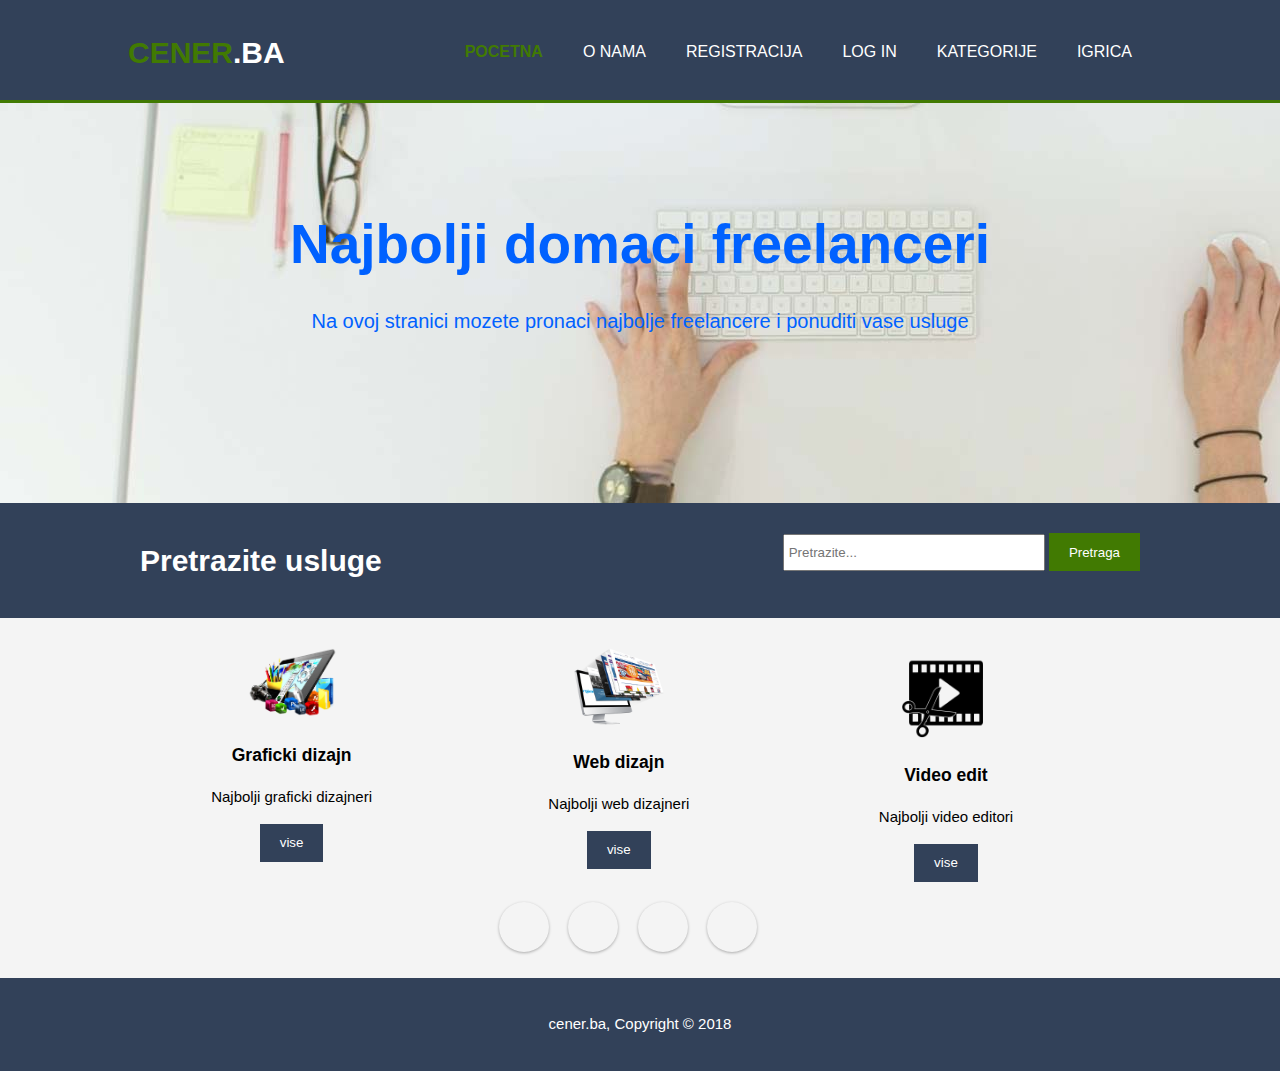
<file: index.html>
<!DOCTYPE html>
<html>
<head>
	 <meta charset="utf-8">
	 <meta name="viewport" content="width=device-width">
	 <title>Cener</title>
	 <link rel="stylesheet" type="text/css" href="./css/style.css">
	 <link rel="shortcut icon" href="./img/km10a.ico"/>
	 <link rel="stylesheet" href="http://code.ionicframework.com/ionicons/2.0.1/css/ionicons.min.css">
</head>
<body>
	<header>
		<div class="container">
			<div id="branding">
				<h1><span class="highlight">cener</span>.ba</h1>
			</div>
			<nav>
				<ul>
					<li class="current"><a href="index.html">pocetna</a></li>
					<li><a href="onama.html">o nama</a></li>
					<li><a href="reg.html">registracija</a></li>
					<li><a href="login.html">log in</a></li>
					<li><a href="">Kategorije</a>
						<ul>
						<li><a href="wd.html">Web dizajn</a></li>
						<li><a href="gd.html">Graficki dizajn</a></li>
						<li><a href="ve.html">Video edit</a></li>
						<li><a href="">Voiceover</a></li>
						</ul>	
					</li>
					<li><a href="igrica.html">Igrica</a></li>
				</ul>
			</nav>
		</div>
	</header>

	<section id="showcase">
		<div class="container">
			<h1>Najbolji domaci freelanceri</h1>
			<p>Na ovoj stranici mozete pronaci najbolje freelancere i ponuditi vase usluge</p>
		</div>
	</section>

	<section id="pretraga">
		<div class="container">
			<h1>Pretrazite usluge</h1>
			<form>
				<input type="text" name="" placeholder="Pretrazite...">
				<button type="submit" class="dugme_1">Pretraga</button>
			</form>
		</div>
	</section>
	<section id="boxes">
		<div class="container">
			<div class="box">
				<img src="./img/graphicdesign.png">
				<h3>Graficki dizajn</h3>
				<p>Najbolji graficki dizajneri</p>
				<button onclick="window.location.href='gd.html'" type="submit" class="dugme_2">vise</button>
			</div>
			<div class="box">
				<img src="./img/webdesign.png">
				<h3>Web dizajn</h3>
				<p>Najbolji web dizajneri</p>
				<button onclick="window.location.href='wd.html'" type="submit" class="dugme_2">vise</button>
			</div>
			<div class="box">
				<img src="./img/videoedit.png">
				<h3>Video edit</h3>
				<p>Najbolji video editori</p>
				<button onclick="window.location.href='ve.html'" type="submit" class="dugme_2">vise</button>
			</div>
		</div>

		
		
	</section>
	<div class="SocialMedia">
			<ul>
				<li><a href="a"><i class="ion-social-facebook"></i></a></li>
				<li><a href="b"><i class="ion-social-instagram"></i></a></li>
				<li><a href="c"><i class="ion-social-whatsapp"></i></a></li>
				<li><a href="c"><i class="ion-social-twitter"></i></a></li>
			</ul>
		</div>



	<footer>
		<p>cener.ba, Copyright &copy; 2018</p>
	</footer>
</body>
</html>
</file>
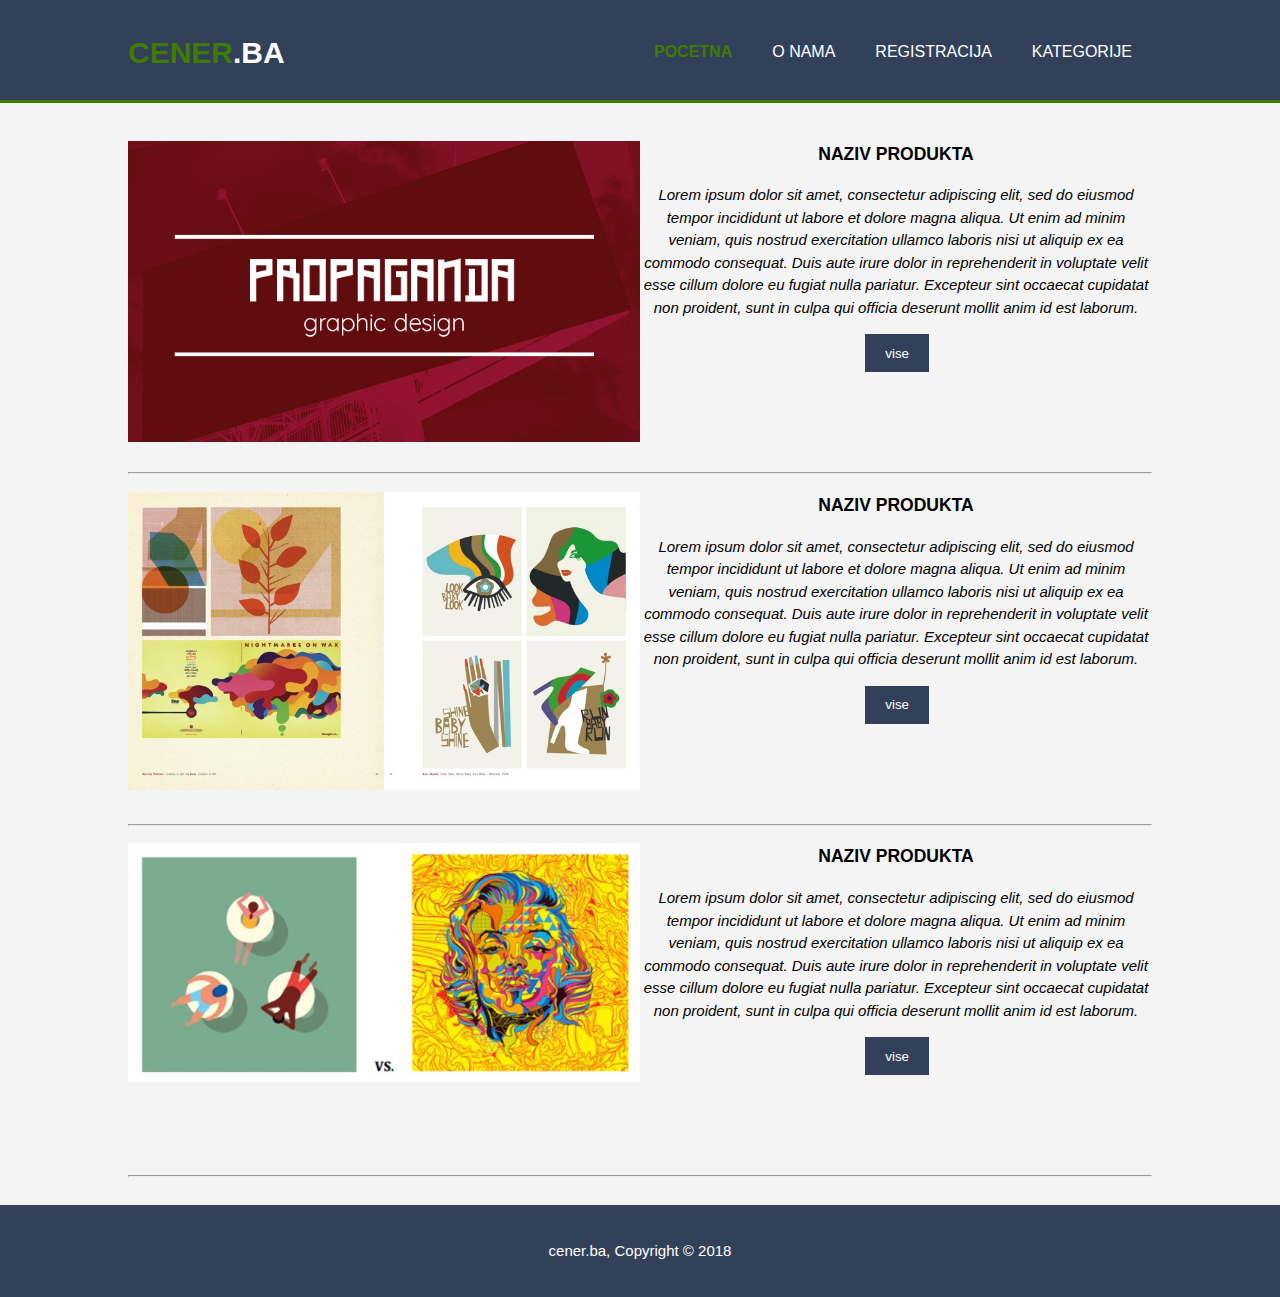
<file: gd.html>
<!DOCTYPE html>
<html>
<head>
	 <meta charset="utf-8">
	 <meta name="viewport" content="width=device-width">
	 <title>Cener</title>
	 <link rel="stylesheet" type="text/css" href="./css/style.css">
	 <link rel="shortcut icon" href="./img/km10a.ico"/>
</head>
<body>
	<header>
		<div class="container">
			<div id="branding">
				<h1><span class="highlight">cener</span>.ba</h1>
			</div>
			<nav>
				<ul>
					<li class="current"><a href="index.html">pocetna</a></li>
					<li><a href="onama.html">o nama</a></li>
					<li><a href="reg.html">registracija</a></li>
					<li><a href="login.html">Kategorije</a>
						<ul>
						<li><a href="wd.html">Web dizajn</a></li>
						<li><a href="gd.html">Graficki dizajn</a></li>
						<li><a href="ve.html">Video edit</a></li>
						<li><a href="">Voiceover</a></li>
						</ul>	
					</li>
				</ul>
			</nav>
		</div>
	</header>

	
	<section id="produkti">
		<div class="container">
			<div class="produkt">
				<img src="./img/gd1.jpg">
				<h3>naziv produkta</h3>
				<p>Lorem ipsum dolor sit amet, consectetur adipiscing elit, sed do eiusmod tempor incididunt ut labore et dolore magna aliqua. Ut enim ad minim veniam, quis nostrud exercitation ullamco laboris nisi ut aliquip ex ea commodo consequat. Duis aute irure dolor in reprehenderit in voluptate velit esse cillum dolore eu fugiat nulla pariatur. Excepteur sint occaecat cupidatat non proident, sunt in culpa qui officia deserunt mollit anim id est laborum.</p>
				<button type="submit" class="dugme_2">vise</button>
				
			</div>

			<hr>

			<div class="produkt">
				<img src="./img/gd3.jpg">
				<h3>naziv produkta</h3>
				<p>Lorem ipsum dolor sit amet, consectetur adipiscing elit, sed do eiusmod tempor incididunt ut labore et dolore magna aliqua. Ut enim ad minim veniam, quis nostrud exercitation ullamco laboris nisi ut aliquip ex ea commodo consequat. Duis aute irure dolor in reprehenderit in voluptate velit esse cillum dolore eu fugiat nulla pariatur. Excepteur sint occaecat cupidatat non proident, sunt in culpa qui officia deserunt mollit anim id est laborum.</p>
				<button type="submit" class="dugme_2">vise</button>
			</div>

			<hr>

			<div class="produkt">
				<img src="./img/gd2.jpg">
				<h3>naziv produkta</h3>
				<p>Lorem ipsum dolor sit amet, consectetur adipiscing elit, sed do eiusmod tempor incididunt ut labore et dolore magna aliqua. Ut enim ad minim veniam, quis nostrud exercitation ullamco laboris nisi ut aliquip ex ea commodo consequat. Duis aute irure dolor in reprehenderit in voluptate velit esse cillum dolore eu fugiat nulla pariatur. Excepteur sint occaecat cupidatat non proident, sunt in culpa qui officia deserunt mollit anim id est laborum.</p>
				<button type="submit" class="dugme_2">vise</button>
			</div>

			<hr>

		</div>
		
	</section>

	<footer>
		<p>cener.ba, Copyright &copy; 2018</p>
	</footer>
</body>
</html>
</file>
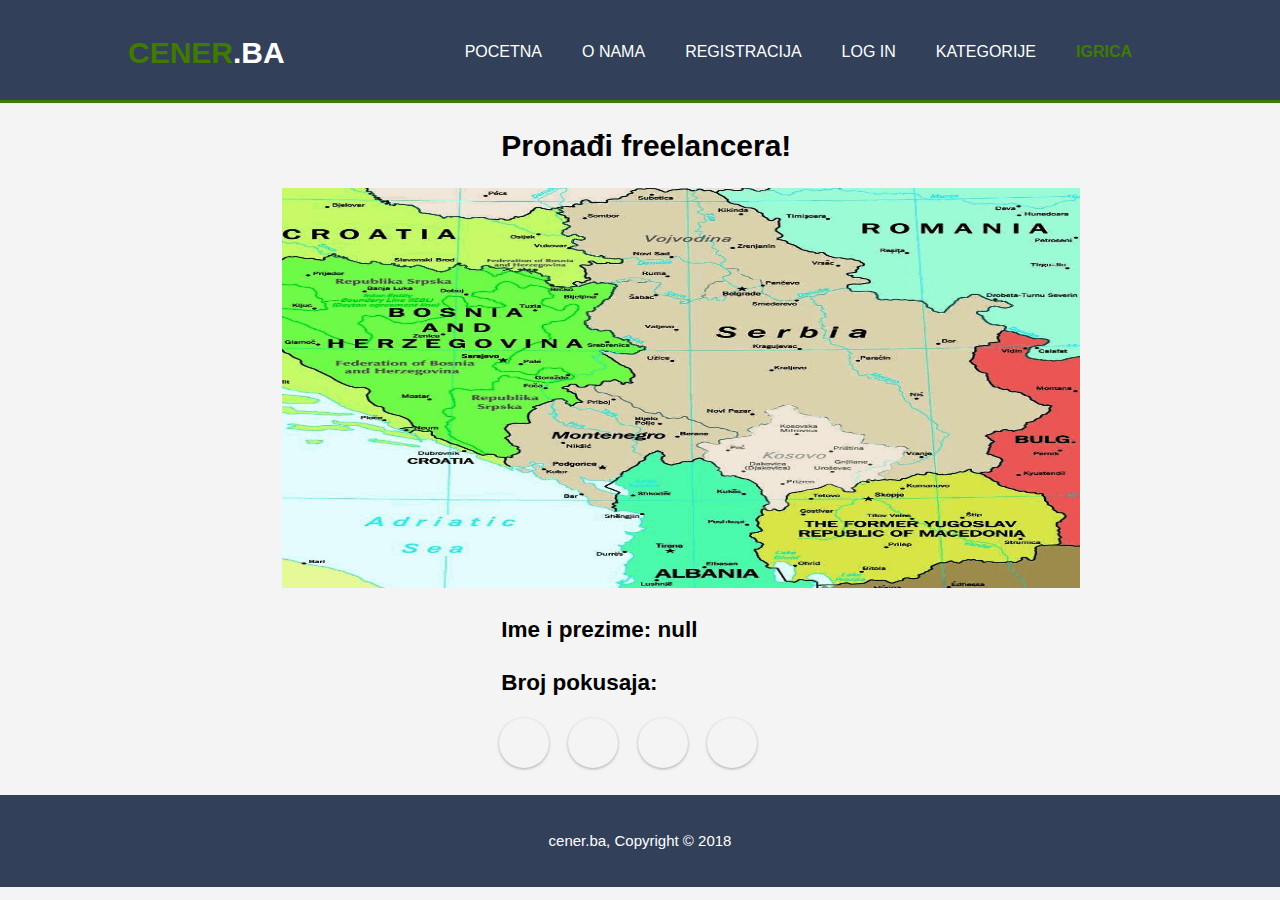
<file: igrica.html>
<!DOCTYPE html>
<html>
<head>
	 <meta charset="utf-8">
	 <meta name="viewport" content="width=device-width">
	 <title>Cener</title>
	 <link rel="stylesheet" type="text/css" href="./css/style.css">
	 <link rel="shortcut icon" href="./img/km10a.ico"/>
	 <link rel="stylesheet" href="http://code.ionicframework.com/ionicons/2.0.1/css/ionicons.min.css">
	     <script src="https://code.jquery.com/jquery-2.1.0.js"></script>
</head>
<body>
	<header>
		<div class="container">
			<div id="branding">
				<h1><span class="highlight">cener</span>.ba</h1>
			</div>
			<nav>
				<ul>
					<li><a href="index.html">pocetna</a></li>
					<li><a href="onama.html">o nama</a></li>
					<li><a href="reg.html">registracija</a></li>
					<li><a href="login.html">log in</a></li>
					<li><a href="">Kategorije</a>
						<ul>
						<li><a href="wd.html">Web dizajn</a></li>
						<li><a href="gd.html">Graficki dizajn</a></li>
						<li><a href="ve.html">Video edit</a></li>
						<li><a href="">Voiceover</a></li>
						</ul>	
					</li>
					<li class="current"><a href="igrica.html">Igrica</a></li>
				</ul>
			</nav>
		</div>
	</header>

<div id="igra">
	<div>
    <h1 id="naslovig">Pronađi freelancera!</h1>
 <img style="width: 80%;" id="blago" width=400 height=400
 src="./img/treasuremap.jpg"></img>
</div>
<div id="infoig">
	<h2 id="ime">Ime i prezime:</h2>
	<h2 id="brpok">Broj pokusaja:</h2>
	</div>

	<script>

		var clicks = 0;
		var pagex = 0;
		var pagey = 0;
		var udaljenost = 0;
		var size = 400;

		
 var width = 400;
var height = 400;


var getRandomNumber = function (size)
{
return  Math.floor(Math.random() * size);
}

var targetX = getRandomNumber(size-1);
var targetY=getRandomNumber(size-1);



$( "#blago" ).click(function(e) {
clicks++;
izmjena(clicks);
pagex= e.pageX;
pagey = e.pageY;
var diffX = pagex - targetX;

var diffY = pagey - targetY;



var rez = Math.sqrt((diffX * diffX) + (diffY * diffY));

var rez1 = getDistanceHint(rez);
alert(rez1);

});




var getDistanceHint = function (rez) {
	var distance = rez;
if (distance < 8) {
  var popust = 100 - clicks;
return "Čestitamo!\nOsvojili ste besplatan PhotoShop ";
} 
else if (distance <10 ) {
return "Vrelo!";
}else if (distance < 20) {
return "Veoma toplo";
} else if (distance < 40) {
return "Toplije";
} else if (distance < 80) {
return "Toplo";
} else if (distance < 160) {
return "Hladno";
} else if (distance < 320) {
return "Veoma hladno";
} 
else { 
  return "Ledeno!";
}
};

var starinaslov = document.getElementById("ime");
var novinaslov = prompt("Unesite ime i prezime");
starinaslov.innerHTML = "Ime i prezime: "+ novinaslov;

var izmjena = function()
{
  var starirez= document.getElementById("brpok");
starirez.innerHTML = "Broj pokusaja: " + clicks;
}

	
	</script>
</div>

<div class="SocialMedia">
			<ul>
				<li><a href="a"><i class="ion-social-facebook"></i></a></li>
				<li><a href="b"><i class="ion-social-instagram"></i></a></li>
				<li><a href="c"><i class="ion-social-whatsapp"></i></a></li>
				<li><a href="c"><i class="ion-social-twitter"></i></a></li>
			</ul>
		</div>



	<footer>
		<p>cener.ba, Copyright &copy; 2018</p>
	</footer>
</body>
</html>
</file>
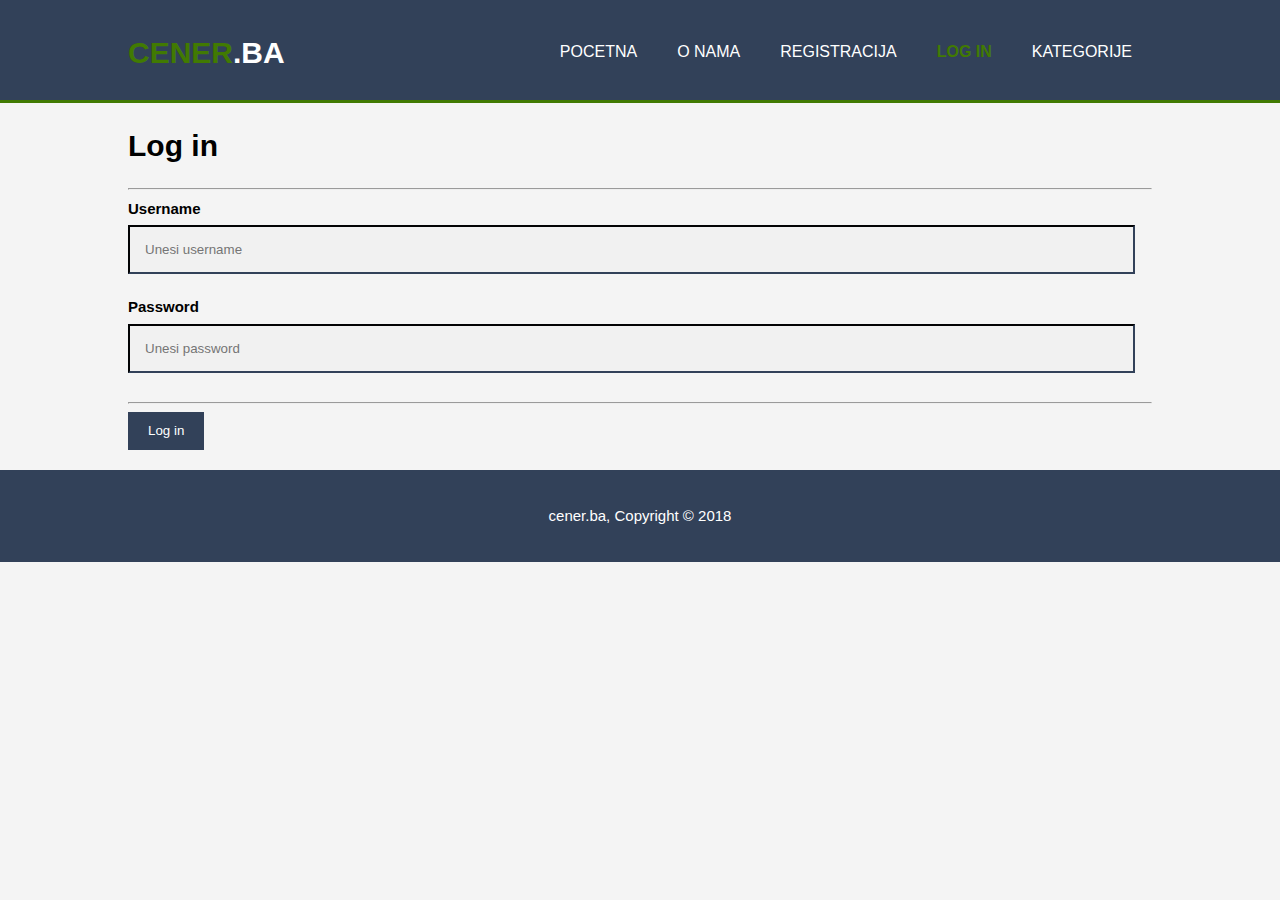
<file: login.html>
<?php include('server.php') ?>
<!DOCTYPE html>
<html>
<head>
	 <meta charset="utf-8">
	 <meta name="viewport" content="width=device-width">
	 <title>Log in</title>
	 <link rel="stylesheet" type="text/css" href="./css/style.css">
	 <link rel="shortcut icon" href="./img/km10a.ico"/>
</head>
<body>

	<header>
		<div class="container">
			<div id="branding">
				<h1><span class="highlight">cener</span>.ba</h1>
			</div>
			<nav>
				<ul>
					<li><a href="index.html">pocetna</a></li>
					<li><a href="onama.html">o nama</a></li>
					<li><a href="reg.html">registracija</a></li>
					<li class="current"><a href="login.html">log in</a></li>
					<li><a href="">Kategorije</a>
						<ul>
						<li><a href="wd.html">Web dizajn</a></li>
						<li><a href="gd.html">Graficki dizajn</a></li>
						<li><a href="ve.html">Video edit</a></li>
						<li><a href="">Voiceover</a></li>
						</ul>	
					</li>

				</ul>
			</nav>
		</div>
	</header>

	<form action= "login.php" class="registracija">
  <div class="container">
    <h1>Log in</h1>
    <hr>

    <label for="username"><b>Username</b></label>
    <input type="text" placeholder="Unesi username" name="username" required>

    <label for="psw"><b>Password</b></label>
    <input type="password" placeholder="Unesi password" name="password" required>

    <hr>

    <button type="submit" class="dugme_2">Log in</button>
  </div>



</form>
	<footer>
		<p>cener.ba, Copyright &copy; 2018</p>
	</footer>

</body>
</html>
</file>
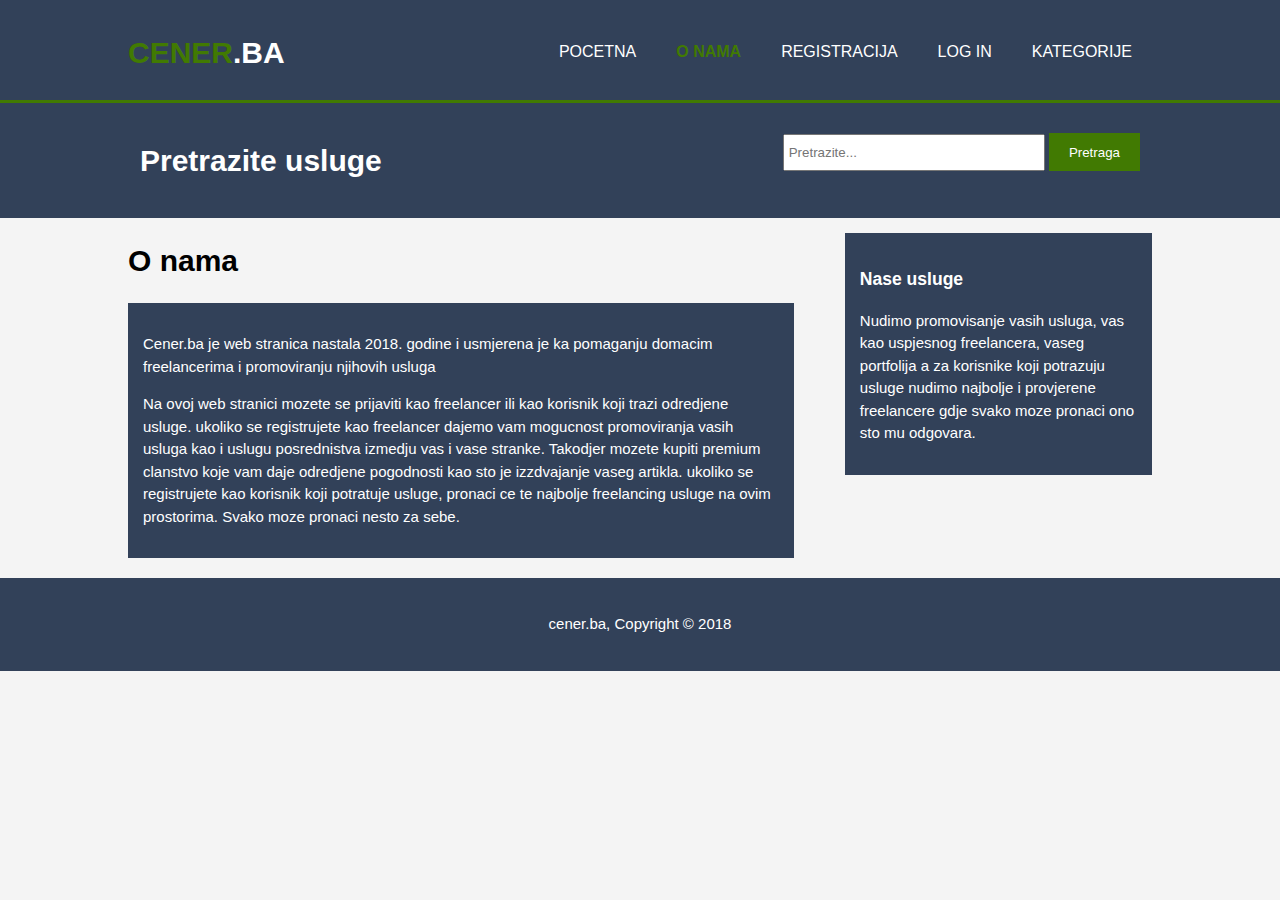
<file: onama.html>
<!DOCTYPE html>
<html>
<head>
	<meta charset="utf-8">
	 <meta name="viewport" content="width=device-width">
	<title>O nama</title>
	<link rel="stylesheet" type="text/css" href="./css/style.css">
	<link rel="shortcut icon" href="./img/km10a.ico"/>
</head>
<body>
	<header>
		<div class="container">
			<div id="branding">
				<h1><span class="highlight">cener</span>.ba</h1>
			</div>
			<nav>
				<ul>
					<li><a href="index.html">pocetna</a></li>
					<li class="current"><a href="onama.html">o nama</a></li>
					<li><a href="reg.html">registracija</a></li>
					<li><a href="login.html">log in</a></li>
					<li><a href="">Kategorije</a>
						<ul>
						<li><a href="wd.html">Web dizajn</a></li>
						<li><a href="gd.html">Graficki dizajn</a></li>
						<li><a href="ve.html">Video edit</a></li>
						<li><a href="">Voiceover</a></li>
						</ul>	
					</li>
				</ul>
			</nav>
		</div>
	</header>

	<section id="pretraga">
		<div class="container">
			<h1>Pretrazite usluge</h1>
			<form>
				<input type="text" name="" placeholder="Pretrazite...">
				<button type="submit" class="dugme_1">Pretraga</button>
			</form>
		</div>
		</section>

		<section id="info">
			<div class="container">
				<article id="main">
					<h1 class="naslov">O nama</h1>
					<div class="dark">
					<p>Cener.ba je web stranica nastala 2018. godine i usmjerena je ka pomaganju domacim freelancerima i promoviranju njihovih usluga</p>
					<p>Na ovoj web stranici mozete se prijaviti kao freelancer ili kao korisnik koji trazi odredjene usluge. ukoliko se registrujete kao freelancer dajemo vam mogucnost promoviranja vasih usluga kao i uslugu posrednistva izmedju vas i vase stranke. Takodjer mozete kupiti premium clanstvo koje vam daje odredjene pogodnosti kao sto je izzdvajanje vaseg artikla. ukoliko se registrujete kao korisnik koji potratuje usluge, pronaci ce te najbolje freelancing usluge na ovim prostorima. Svako moze pronaci nesto za sebe.</p>
				</div>
				</article>

				<aside id="sidebar">
					<div class="dark">
					<h3>Nase usluge</h3>
					<p>Nudimo promovisanje vasih usluga, vas kao uspjesnog freelancera, vaseg portfolija a za korisnike koji potrazuju usluge nudimo najbolje i provjerene freelancere gdje svako moze pronaci ono sto mu odgovara.</p>
					
					</div>
				</aside>
				
			</div>
			
		</section>

	<footer>
		<p>cener.ba, Copyright &copy; 2018</p>
	</footer>

</body>
</html>
</file>
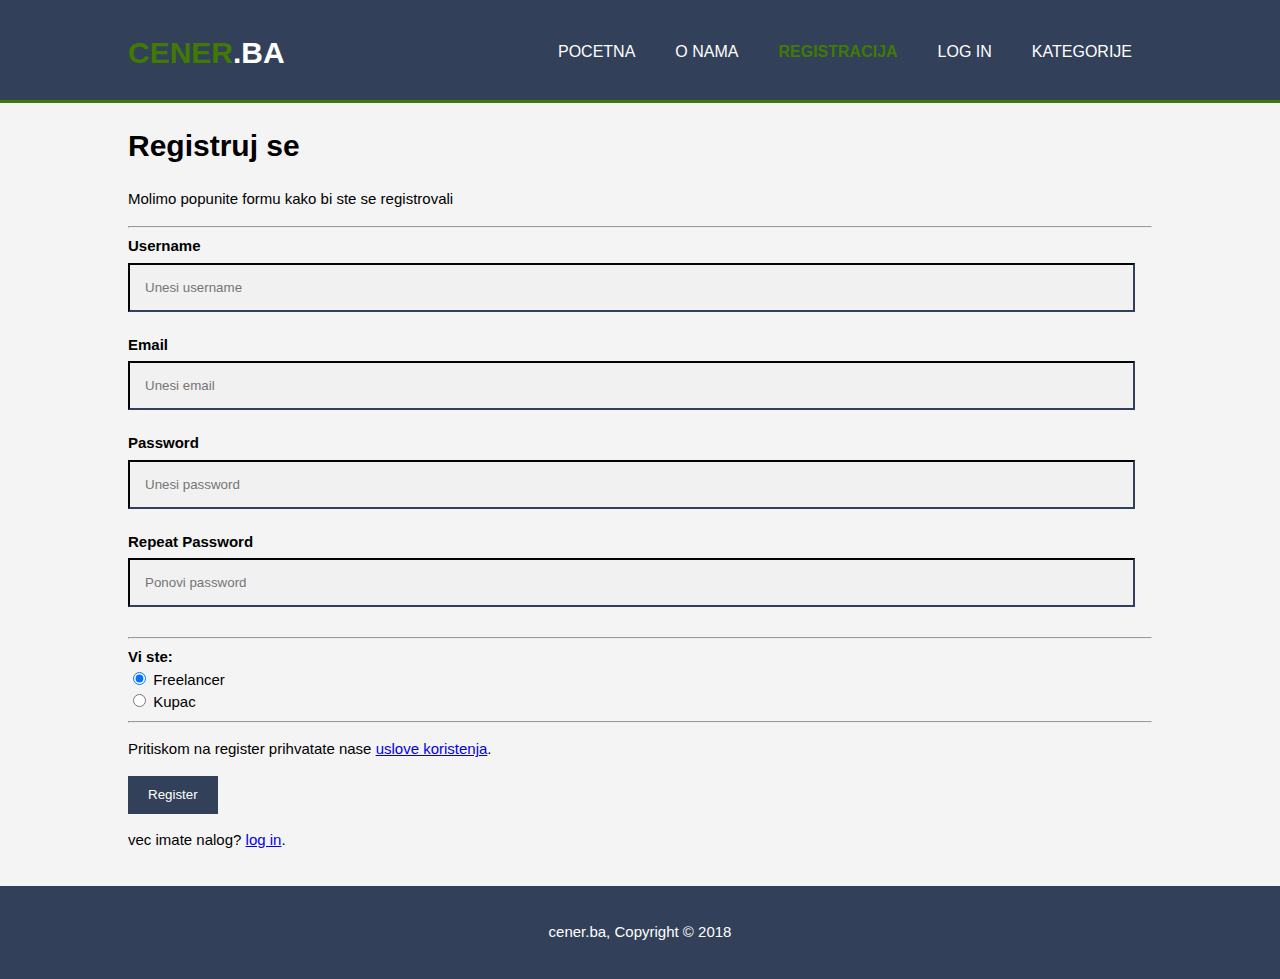
<file: reg.html>
<!DOCTYPE html>
<html>
<head>
	<meta charset="utf-8">
	 <meta name="viewport" content="width=device-width">
	 <title>Registracija</title>
	 <link rel="stylesheet" type="text/css" href="./css/style.css">
	 <link rel="shortcut icon" href="./img/km10a.ico"/>
</head>
<body>
	<header>
		<div class="container">
			<div id="branding">
				<h1><span class="highlight">cener</span>.ba</h1>
			</div>
			<nav>
				<ul>
					<li><a href="index.html">pocetna</a></li>
					<li><a href="onama.html">o nama</a></li>
					<li class="current"><a href="reg.html">registracija</a></li>
					<li><a href="login.html">log in</a></li>
					<li><a href="">Kategorije</a>
						<ul>
						<li><a href="wd.html">Web dizajn</a></li>
						<li><a href="gd.html">Graficki dizajn</a></li>
						<li><a href="ve.html">Video edit</a></li>
						<li><a href="">Voiceover</a></li>
						</ul>	
					</li>
				</ul>
			</nav>
		</div>
	</header>
	<form action= "insert.php" method="post" class="registracija">
  <div class="container">
    <h1>Registruj se</h1>
    <p>Molimo popunite formu kako bi ste se registrovali</p>
    <hr>

    <label for="username"><b>Username</b></label>
    <input type="text" placeholder="Unesi username" name="username" required>

    <label for="email"><b>Email</b></label>
    <input type="text" placeholder="Unesi email" name="email" required>

    <label for="password"><b>Password</b></label>
    <input type="password" placeholder="Unesi password" name="password_1" required>

    <label for="psw-repeat"><b>Repeat Password</b></label>
    <input type="password" placeholder="Ponovi password" name="password_2" required>
    <hr>

    <label for="tip"><b>Vi ste:</b></label><br>
    <input type="radio" name="tip" value="freelancer" checked> Freelancer<br>
 	<input type="radio" name="tip" value="kupac"> Kupac<br>
 	<hr>

    <p>Pritiskom na register prihvatate nase <a href="#">uslove koristenja</a>.</p>
    <button type="submit" class="dugme_2" name="reg_user" value="submit">Register</button>
  </div>

  <div class="container signin">
    <p>vec imate nalog? <a href="#">log in</a>.</p>
  </div>
</form>
	<footer>
		<p>cener.ba, Copyright &copy; 2018</p>
	</footer>

</body>
</html>
</file>
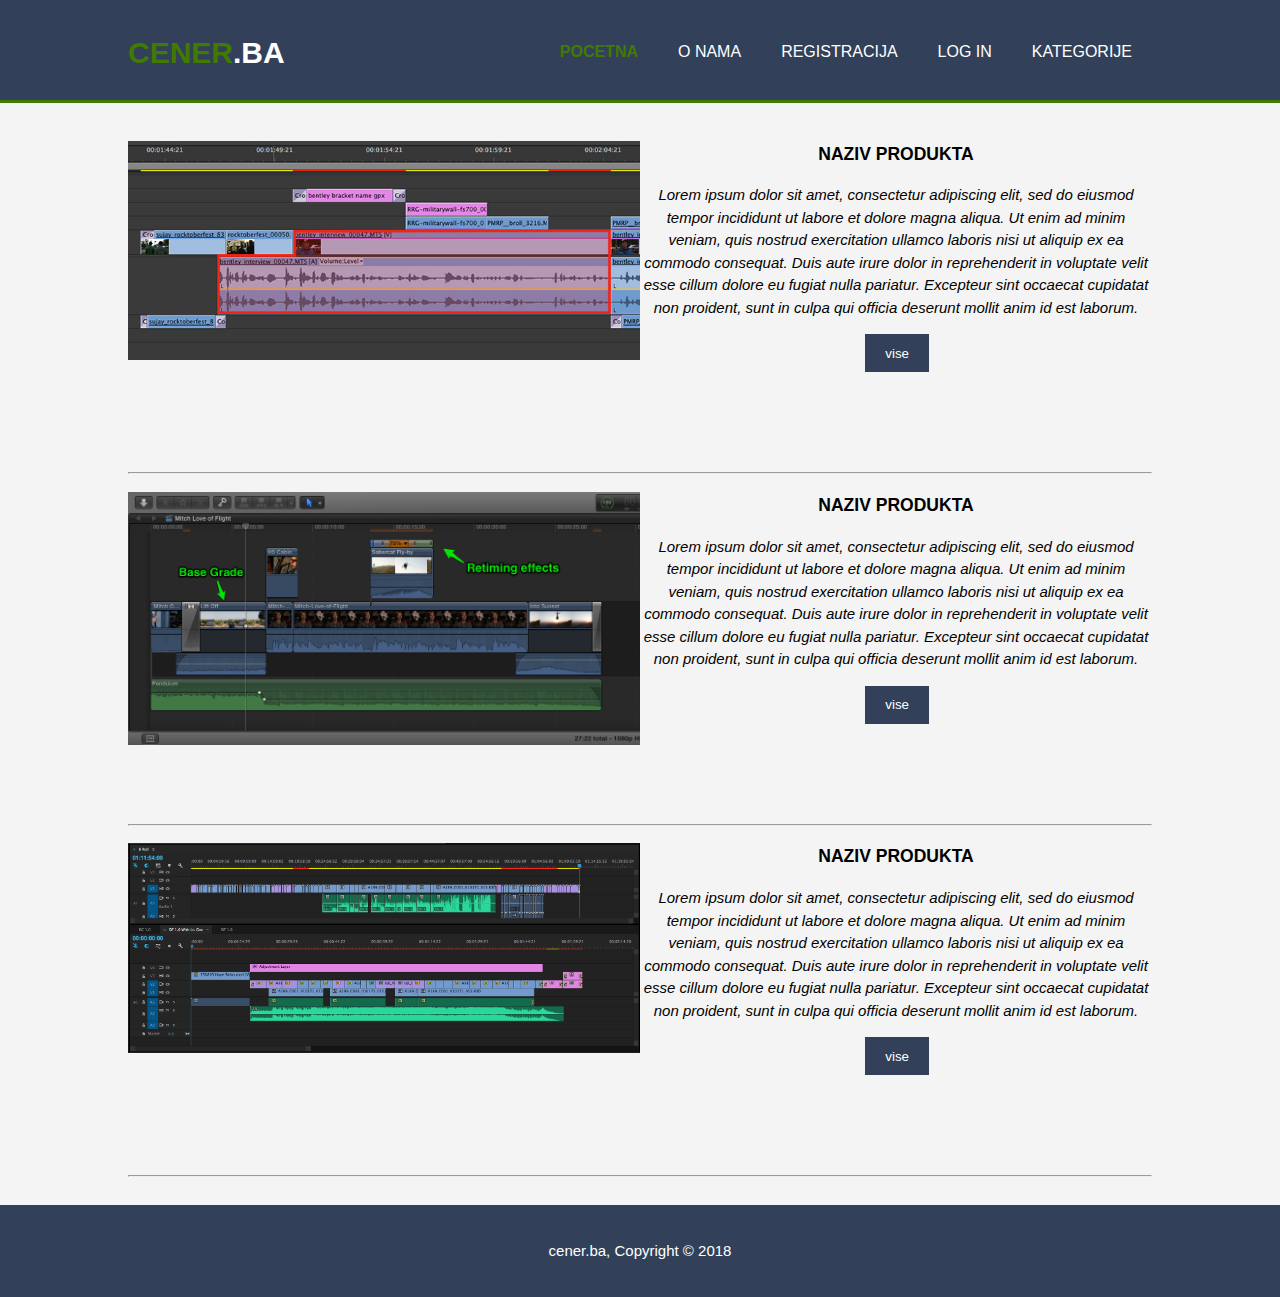
<file: ve.html>
<!DOCTYPE html>
<html>
<head>
	 <meta charset="utf-8">
	 <meta name="viewport" content="width=device-width">
	 <title>Cener</title>
	 <link rel="stylesheet" type="text/css" href="./css/style.css">
	 <link rel="shortcut icon" href="./img/km10a.ico"/>
</head>
<body>
	<header>
		<div class="container">
			<div id="branding">
				<h1><span class="highlight">cener</span>.ba</h1>
			</div>
			<nav>
				<ul>
					<li class="current"><a href="index.html">pocetna</a></li>
					<li><a href="onama.html">o nama</a></li>
					<li><a href="reg.html">registracija</a></li>
					<li><a href="login.html">log in</a></li>
					<li><a href="">Kategorije</a>
						<ul>
						<li><a href="wd.html">Web dizajn</a></li>
						<li><a href="gd.html">Graficki dizajn</a></li>
						<li><a href="ve.html">Video edit</a></li>
						<li><a href="">Voiceover</a></li>
						</ul>	
					</li>
				</ul>
			</nav>
		</div>
	</header>

	
	<section id="produkti">
		<div class="container">
			<div class="produkt">
				<img src="./img/ve1.jpg">
				<h3>naziv produkta</h3>
				<p>Lorem ipsum dolor sit amet, consectetur adipiscing elit, sed do eiusmod tempor incididunt ut labore et dolore magna aliqua. Ut enim ad minim veniam, quis nostrud exercitation ullamco laboris nisi ut aliquip ex ea commodo consequat. Duis aute irure dolor in reprehenderit in voluptate velit esse cillum dolore eu fugiat nulla pariatur. Excepteur sint occaecat cupidatat non proident, sunt in culpa qui officia deserunt mollit anim id est laborum.</p>
				<button type="submit" class="dugme_2">vise</button>
				
			</div>

			<hr>

			<div class="produkt">
				<img src="./img/ve2.jpg">
				<h3>naziv produkta</h3>
				<p>Lorem ipsum dolor sit amet, consectetur adipiscing elit, sed do eiusmod tempor incididunt ut labore et dolore magna aliqua. Ut enim ad minim veniam, quis nostrud exercitation ullamco laboris nisi ut aliquip ex ea commodo consequat. Duis aute irure dolor in reprehenderit in voluptate velit esse cillum dolore eu fugiat nulla pariatur. Excepteur sint occaecat cupidatat non proident, sunt in culpa qui officia deserunt mollit anim id est laborum.</p>
				<button type="submit" class="dugme_2">vise</button>
			</div>

			<hr>

			<div class="produkt">
				<img src="./img/ve3.png">
				<h3>naziv produkta</h3>
				<p>Lorem ipsum dolor sit amet, consectetur adipiscing elit, sed do eiusmod tempor incididunt ut labore et dolore magna aliqua. Ut enim ad minim veniam, quis nostrud exercitation ullamco laboris nisi ut aliquip ex ea commodo consequat. Duis aute irure dolor in reprehenderit in voluptate velit esse cillum dolore eu fugiat nulla pariatur. Excepteur sint occaecat cupidatat non proident, sunt in culpa qui officia deserunt mollit anim id est laborum.</p>
				<button type="submit" class="dugme_2">vise</button>
			</div>

			<hr>

		</div>
		
	</section>

	<footer>
		<p>cener.ba, Copyright &copy; 2018</p>
	</footer>
</body>
</html>
</file>
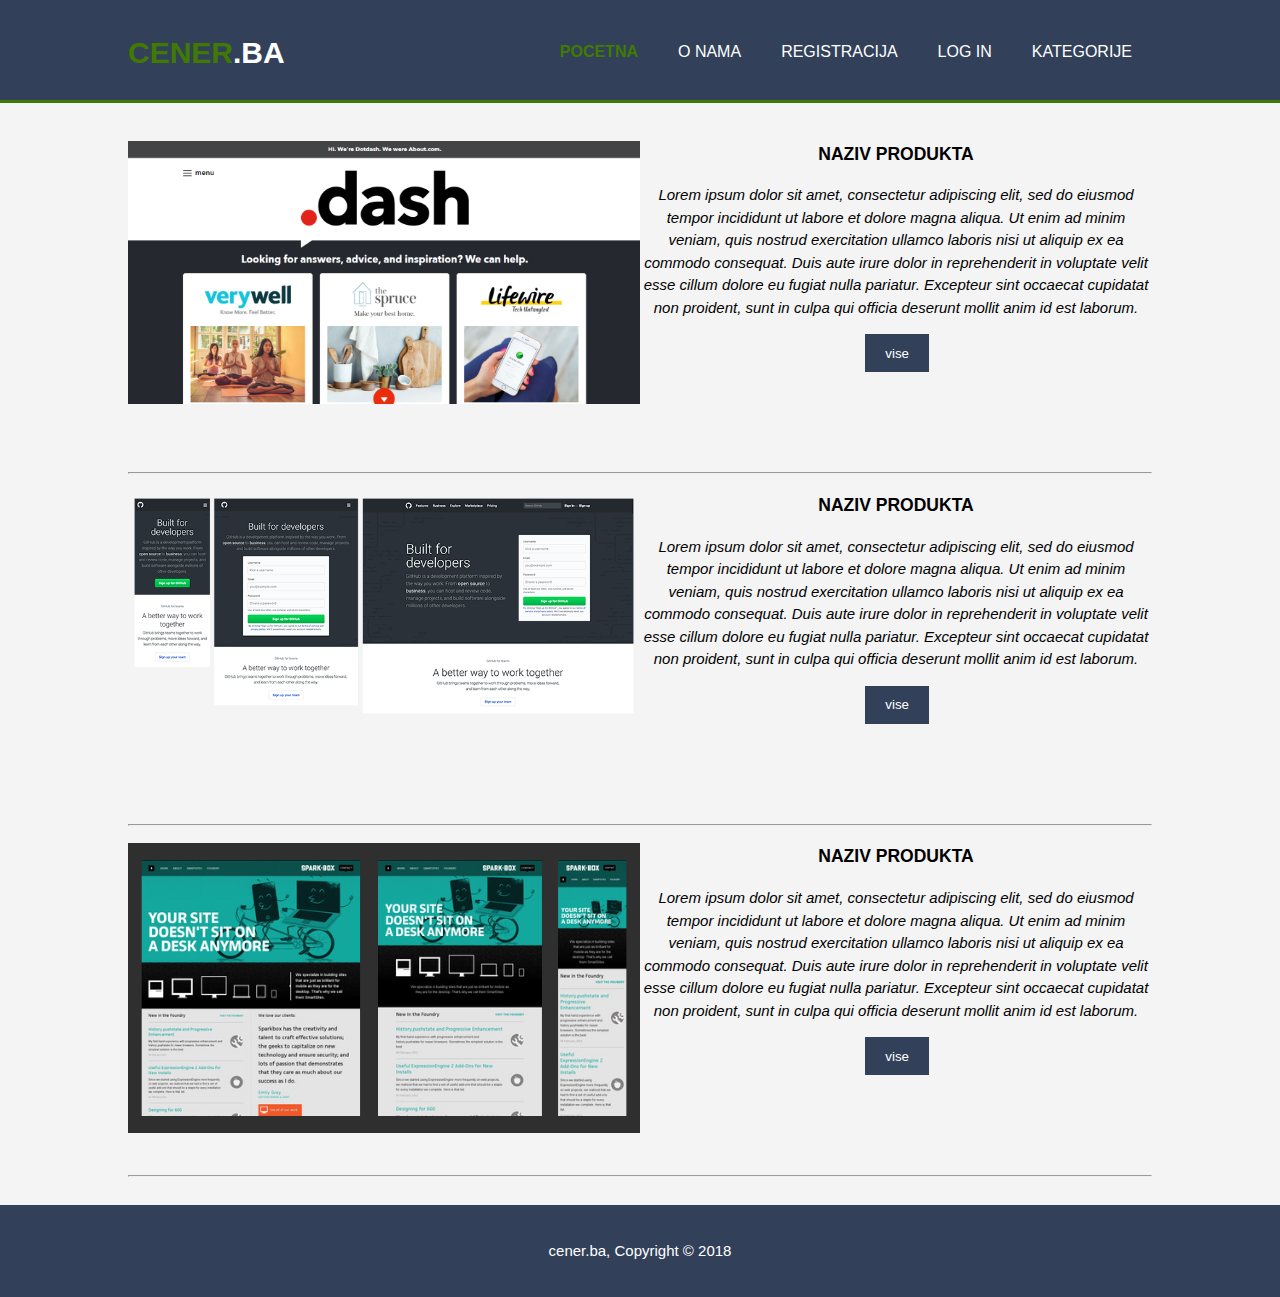
<file: wd.html>
<!DOCTYPE html>
<html>
<head>
	 <meta charset="utf-8">
	 <meta name="viewport" content="width=device-width">
	 <title>Cener</title>
	 <link rel="stylesheet" type="text/css" href="./css/style.css">
	 <link rel="shortcut icon" href="./img/km10a.ico"/>
</head>
<body>
	<header>
		<div class="container">
			<div id="branding">
				<h1><span class="highlight">cener</span>.ba</h1>
			</div>
			<nav>
				<ul>
					<li class="current"><a href="index.html">pocetna</a></li>
					<li><a href="onama.html">o nama</a></li>
					<li><a href="reg.html">registracija</a></li>
					<li><a href="login.html">log in</a></li>
					<li><a href="">Kategorije</a>
						<ul>
						<li><a href="wd.html">Web dizajn</a></li>
						<li><a href="gd.html">Graficki dizajn</a></li>
						<li><a href="ve.html">Video edit</a></li>
						<li><a href="">Voiceover</a></li>
						</ul>	
					</li>
				</ul>
			</nav>
		</div>
	</header>

	
	<section id="produkti">
		<div class="container">
			<div class="produkt">
				<img src="./img/wd1.png">
				<h3>naziv produkta</h3>
				<p>Lorem ipsum dolor sit amet, consectetur adipiscing elit, sed do eiusmod tempor incididunt ut labore et dolore magna aliqua. Ut enim ad minim veniam, quis nostrud exercitation ullamco laboris nisi ut aliquip ex ea commodo consequat. Duis aute irure dolor in reprehenderit in voluptate velit esse cillum dolore eu fugiat nulla pariatur. Excepteur sint occaecat cupidatat non proident, sunt in culpa qui officia deserunt mollit anim id est laborum.</p>
				<button type="submit" class="dugme_2">vise</button>
				
			</div>

			<hr>

			<div class="produkt">
				<img src="./img/wd3.png">
				<h3>naziv produkta</h3>
				<p>Lorem ipsum dolor sit amet, consectetur adipiscing elit, sed do eiusmod tempor incididunt ut labore et dolore magna aliqua. Ut enim ad minim veniam, quis nostrud exercitation ullamco laboris nisi ut aliquip ex ea commodo consequat. Duis aute irure dolor in reprehenderit in voluptate velit esse cillum dolore eu fugiat nulla pariatur. Excepteur sint occaecat cupidatat non proident, sunt in culpa qui officia deserunt mollit anim id est laborum.</p>
				<button type="submit" class="dugme_2">vise</button>
			</div>

			<hr>

			<div class="produkt">
				<img src="./img/wd2.jpg">
				<h3>naziv produkta</h3>
				<p>Lorem ipsum dolor sit amet, consectetur adipiscing elit, sed do eiusmod tempor incididunt ut labore et dolore magna aliqua. Ut enim ad minim veniam, quis nostrud exercitation ullamco laboris nisi ut aliquip ex ea commodo consequat. Duis aute irure dolor in reprehenderit in voluptate velit esse cillum dolore eu fugiat nulla pariatur. Excepteur sint occaecat cupidatat non proident, sunt in culpa qui officia deserunt mollit anim id est laborum.</p>
				<button type="submit" class="dugme_2">vise</button>
			</div>

			<hr>

		</div>
		
	</section>

	<footer>
		<p>cener.ba, Copyright &copy; 2018</p>
	</footer>
</body>
</html>
</file>
<file: css/style.css>
body{
  font: 15px/1.5 Arial, Helvetica,sans-serif;
  padding:0;
  margin:0;
  background-color:#f4f4f4;
}

/* Global */
header #branding h1{
	text-transform: uppercase;
}

.container{
  width:80%;
  margin:auto;
  overflow:hidden;
}

ul{
  margin:0;
  padding:0;
}

.dugme_1{
  height:38px;
  background:#417a02;
  border:0;
  padding-left: 20px;
  padding-right:20px;
  color:#ffffff;
}
.dugme_2{
  height:38px;
  background:#324159;
  border:0;
  padding-left: 20px;
  padding-right:20px;
  color:#ffffff;
}

.dugme_2:hover{
	background:#417a02;
}

.dark{
	padding: 15px;
	background: #324159;
	color: white;
}

/* header **/
header{
	background: #324159;
	color: white;
	padding-top: 30px;
	min-height: 70px;
	border-bottom: #417a02 3px solid;
}

header a{
	color: white;
	text-decoration: none;
	text-transform: uppercase;
	font-size: 16px;
}



header li{
	float: left;
	display: inline;
	padding: 0 20px 0 20px;
}

header #branding{
	float: left;
}

header #branding h1{
	margin: 0;
}

header nav{
	float: right;
	margin-top: 10px;
}

header ul li{

	list-style: none;

}

header ul li ul{

	display: block;
	position: absolute;
	
}

header ul li ul li{
	width: 150px;
	background-color: #4f5968;	
}

header ul li ul li:hover{
	background-color: #417a02;	

}
header ul li ul li a:hover{
	color: #000000;	
	
}

header ul li ul li{
	display: none;
}

header ul li:hover ul li{

	display: block;
}

header .highlight, header .current a{
	color:#417a02;
	font-weight: bold;
}

header a:hover{
	color:grey;
	font-weight: bold;
}

/* showcase */
#showcase{
	min-height: 400px;
	background:url('../img/freelancer.jpg') no-repeat 0 -400px;
	text-align: center;
	color: #0061ff;
}

#showcase h1{
	margin-top: 100px;
	font-size: 55px;
	margin-bottom: 10px;
}

#showcase p{
	font-size: 20px;
}
#pretraga{
	padding: 15px;
	color: white;
	background: #324159;
}

#pretraga h1{
	float: left;
}
#pretraga form{
	float: right;
	margin-top: 15px;
}
#pretraga input[type="text"]{
	padding: 4px;
	height: 25px;
	width: 250px;
}

/*boxes*/

#boxes{
	margin-top: 20px;

}
#boxes .box{
	float: left;
	width: 30%;
	padding: 10px;
	text-align: center;
}

#boxes .box img{
	width: 90px;
}

.SocialMedia{
	margin-left: 39%;
	margin-top: 10px;
		 
}

.SocialMedia ul{
	list-style: none;

}

.SocialMedia li{
	display: inline-block;
	width: 50px;
	height: 50px;
	margin-right: 15px;
	box-shadow: 0px 1px 3px rgb(0,0,0, .3);
	border-radius: 50px;
	position: relative;
	overflow: hidden;


}

.SocialMedia li a{
	color: #373737;
	font-size: 30px;
	position: absolute;
	top: 50%;
	left: 50%;
	transform: translate(-50% ,-50%);
	transition: .5s;

}

.SocialMedia li:before{
	content: '' ;
	width: 100%;
	height: 100%;
	top: 100%;
	left: 0%;
	display: inline-block;
	background-color: #3B5998;
	position: absolute;
	transition: .5s;

}

.SocialMedia li:nth-child(1):before{
		background-color: #3B5998;
	}

.SocialMedia li:nth-child(4):before{
		background-color: #1da1f2;
}

.SocialMedia li:nth-child(2):before{
		background-color: #cd486b;
}

.SocialMedia li:nth-child(3):before{
		background-color: #675CA8;
}

.SocialMedia li:hover:before{
	top: 0%;
}

.SocialMedia li a:hover{
	color: white;
	

}

/*sidebar*/
aside#sidebar{
	float: right;
	width: 30%;
	margin-top: 15px;
}

/*main*/
article#main{
	float: left;
	width: 65%;
}

footer{
	padding: 20px;
	margin-top: 20px;
	color: white;
	background-color: #324159;
	text-align: center;
}
 .registracija input[type=text], input[type=password] , input[type=email] {
  width: 95%;
  padding: 15px;
  margin: 5px 0 22px 0;
  display: inline-block;
  border-color: #324159;
  background: #f1f1f1;
}


#produkti{
	margin-top: 20px;
}
#produkti .produkt {
	display: block;
	margin-bottom:  100px;
}

#produkti .produkt img{
	float: left;
	width: 50%;
	
}

#produkti .produkt h3{
	display: block;
	text-transform: uppercase;
	text-align: center;
}

#produkti .produkt p{
	font-style: italic;
	text-align: center;
}

#produkti .produkt button{
	margin-left: 22%;
}

#igra{
	margin-left: 22%;
}

#naslovig{
	margin-left: 22%;
}

#infoig{
	margin-left: 22%;
}
</file>
